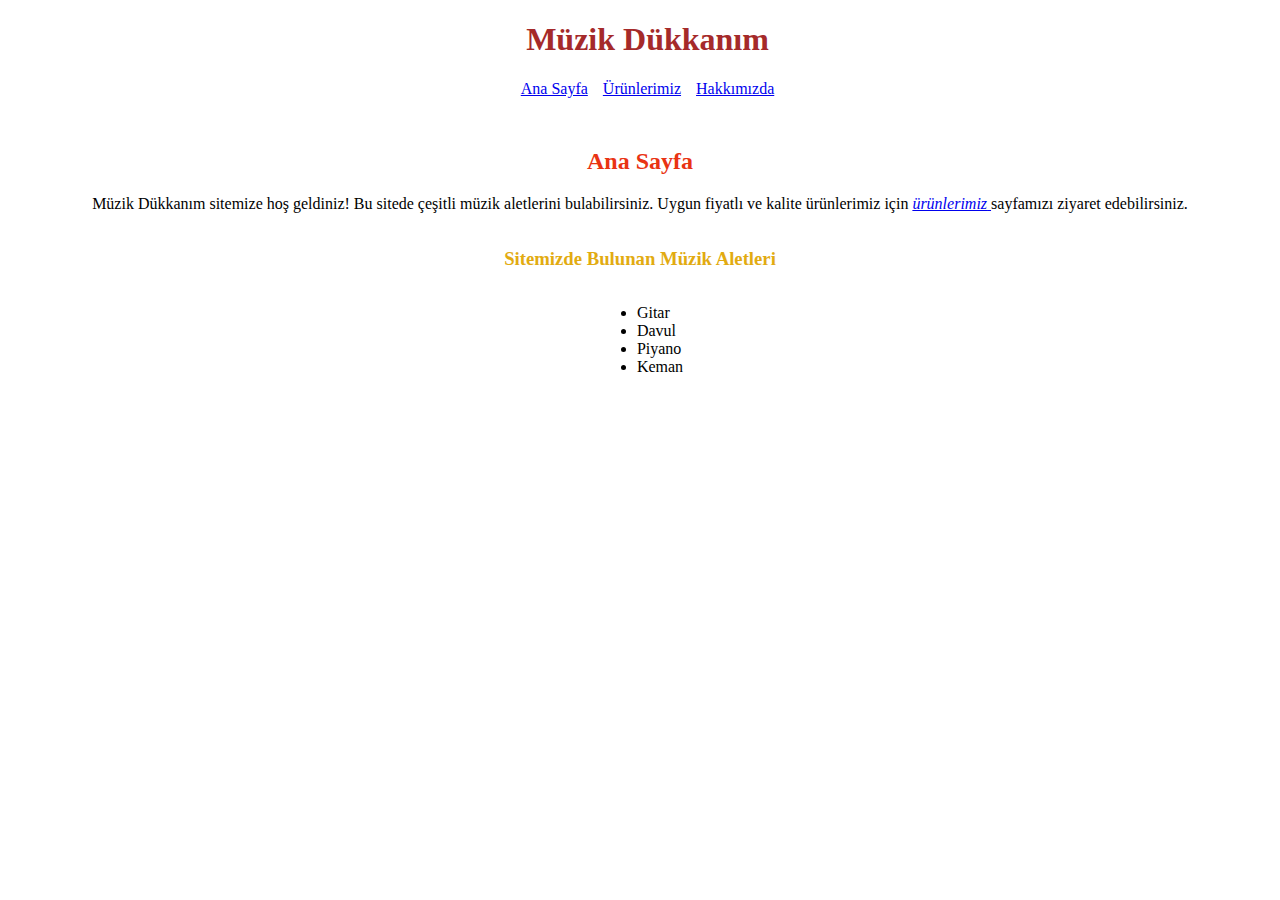
<file: Css/CssÖdev1/index.html>
<!DOCTYPE html>
<html lang="en">
  <head>
    <meta charset="UTF-8" />
    <meta http-equiv="X-UA-Compatible" content="IE=edge" />
    <meta name="viewport" content="width=device-width, initial-scale=1.0" />
    <title>Anasayfa</title>
    <link rel="stylesheet" href="style.css" />
  </head>
  <body>
    <header>
      <h1 class="baslık">Müzik Dükkanım</h1>
    </header>
    <nav>
      <ul class="nav-list">
        <li><a href="index.html">Ana Sayfa</a></li>
        <li><a href="products.html">Ürünlerimiz</a></li>
        <li><a href="aboutUs.html">Hakkımızda</a></li>
      </ul>
    </nav>
    <main>
      <div class="page-container">
        <h2>Ana Sayfa</h2>
        <p>
          Müzik Dükkanım sitemize hoş geldiniz! Bu sitede çeşitli müzik
          aletlerini bulabilirsiniz. Uygun fiyatlı ve kalite ürünlerimiz için
          <a href="products.html"><i>ürünlerimiz</i> </a> sayfamızı ziyaret
          edebilirsiniz.
        </p>
      </div>
      <div class="products">
        <h3>Sitemizde Bulunan Müzik Aletleri</h3>
        <ul class="anasayfalist">
          <li>Gitar</li>
          <li>Davul</li>
          <li>Piyano</li>
          <li>Keman</li>
        </ul>
      </div>
    </main>
  </body>
</html>
</file>
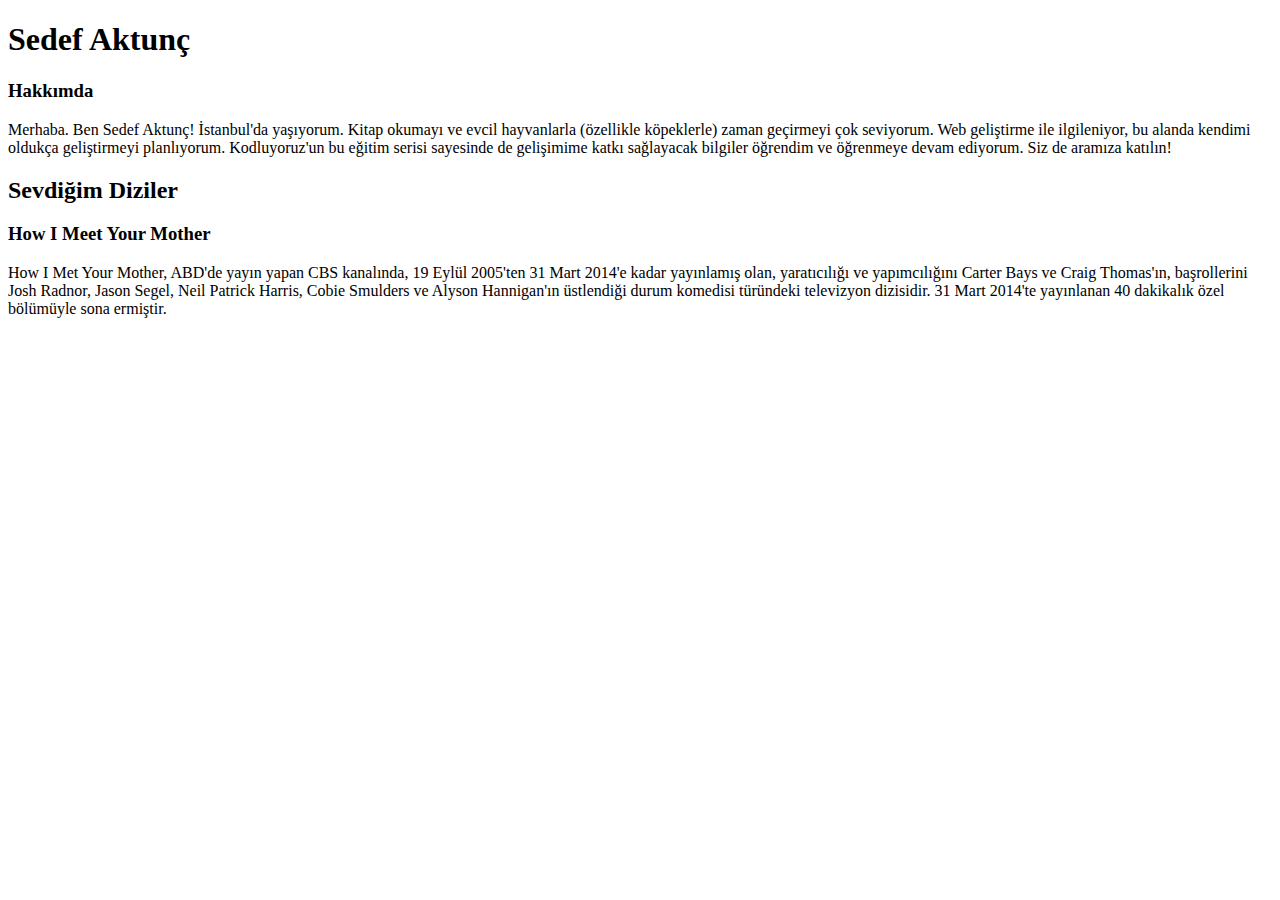
<file: Html/HtmlÖdev1/index.html>
<!DOCTYPE html>
<html lang="en">
  <head>
    <meta charset="UTF-8" />
    <meta http-equiv="X-UA-Compatible" content="IE=edge" />
    <meta name="viewport" content="width=device-width, initial-scale=1.0" />
    <title>Document</title>
  </head>
  <body>
    <h1>Sedef Aktunç</h1>
    <div class="aboutMe">
      <h3>Hakkımda</h3>
      <p>
        Merhaba. Ben Sedef Aktunç! İstanbul'da yaşıyorum. Kitap okumayı ve evcil
        hayvanlarla (özellikle köpeklerle) zaman geçirmeyi çok seviyorum. Web
        geliştirme ile ilgileniyor, bu alanda kendimi oldukça geliştirmeyi
        planlıyorum. Kodluyoruz'un bu eğitim serisi sayesinde de gelişimime
        katkı sağlayacak bilgiler öğrendim ve öğrenmeye devam ediyorum. Siz de
        aramıza katılın!
      </p>
    </div>
    <div class="favorites">
      <h2>Sevdiğim Diziler</h2>
      <div class="tvSeries">
        <h3>How I Meet Your Mother</h3>
        <p>
          How I Met Your Mother, ABD'de yayın yapan CBS kanalında, 19 Eylül
          2005'ten 31 Mart 2014'e kadar yayınlamış olan, yaratıcılığı ve
          yapımcılığını Carter Bays ve Craig Thomas'ın, başrollerini Josh
          Radnor, Jason Segel, Neil Patrick Harris, Cobie Smulders ve Alyson
          Hannigan'ın üstlendiği durum komedisi türündeki televizyon dizisidir.
          31 Mart 2014'te yayınlanan 40 dakikalık özel bölümüyle sona ermiştir.
        </p>
      </div>
    </div>
  </body>
</html>
</file>
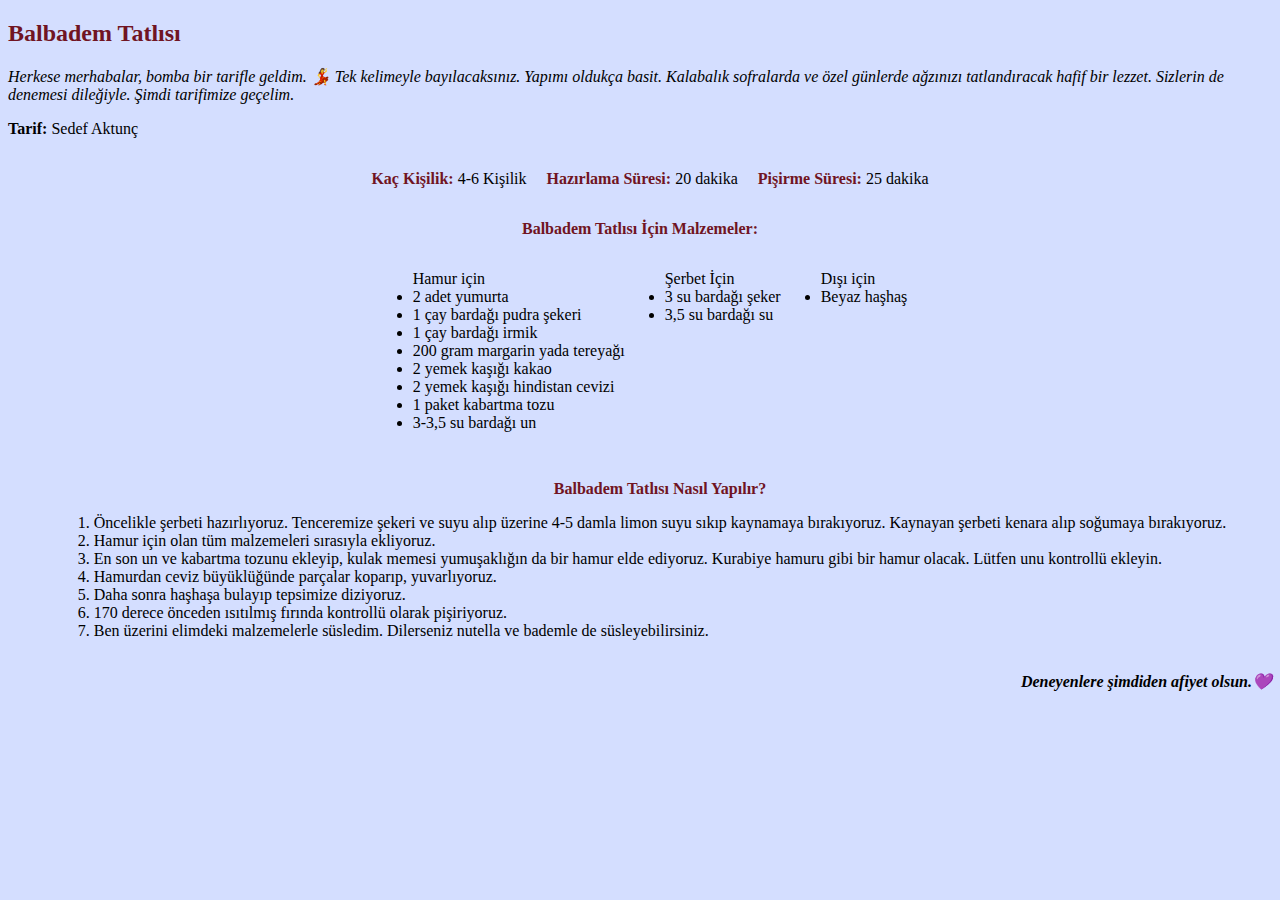
<file: Html/HtmlÖdev3/index.html>
<!DOCTYPE html>
<html lang="en">
  <head>
    <meta charset="UTF-8" />
    <meta http-equiv="X-UA-Compatible" content="IE=edge" />
    <meta name="viewport" content="width=device-width, initial-scale=1.0" />
    <title>Document</title>
    <link rel="stylesheet" href="index.css" />
  </head>
  <body>
    <header>
      <h2>Balbadem Tatlısı</h2>
      <p style="font-style: italic">
        Herkese merhabalar, bomba bir tarifle geldim. 💃 Tek kelimeyle
        bayılacaksınız. Yapımı oldukça basit. Kalabalık sofralarda ve özel
        günlerde ağzınızı tatlandıracak hafif bir lezzet. Sizlerin de denemesi
        dileğiyle. Şimdi tarifimize geçelim.
      </p>
      <p><b>Tarif:</b> Sedef Aktunç</p>
    </header>
    <main>
      <div class="preparation">
        <p><b>Kaç Kişilik:</b> 4-6 Kişilik</p>
        <p><b>Hazırlama Süresi:</b> 20 dakika</p>
        <p><b>Pişirme Süresi:</b> 25 dakika</p>
      </div>
      <p class="necessaries">Balbadem Tatlısı İçin Malzemeler:</p>
      <div class="ingredients">
        <ul>
          Hamur için
          <li>2 adet yumurta</li>
          <li>1 çay bardağı pudra şekeri</li>
          <li>1 çay bardağı irmik</li>
          <li>200 gram margarin yada tereyağı</li>
          <li>2 yemek kaşığı kakao</li>
          <li>2 yemek kaşığı hindistan cevizi</li>
          <li>1 paket kabartma tozu</li>
          <li>3-3,5 su bardağı un</li>
        </ul>
        <ul>
          Şerbet İçin
          <li>3 su bardağı şeker</li>
          <li>3,5 su bardağı su</li>
        </ul>
        <ul>
          Dışı için
          <li>Beyaz haşhaş</li>
        </ul>
      </div>
      <div class="howTo">
        <ol>
          <p>Balbadem Tatlısı Nasıl Yapılır?</p>
          <li>
            Öncelikle şerbeti hazırlıyoruz. Tenceremize şekeri ve suyu alıp
            üzerine 4-5 damla limon suyu sıkıp kaynamaya bırakıyoruz. Kaynayan
            şerbeti kenara alıp soğumaya bırakıyoruz.
          </li>
          <li>Hamur için olan tüm malzemeleri sırasıyla ekliyoruz.</li>
          <li>
            En son un ve kabartma tozunu ekleyip, kulak memesi yumuşaklığın da
            bir hamur elde ediyoruz. Kurabiye hamuru gibi bir hamur olacak.
            Lütfen unu kontrollü ekleyin.
          </li>
          <li>Hamurdan ceviz büyüklüğünde parçalar koparıp, yuvarlıyoruz.</li>
          <li>Daha sonra haşhaşa bulayıp tepsimize diziyoruz.</li>
          <li>
            170 derece önceden ısıtılmış fırında kontrollü olarak pişiriyoruz.
          </li>
          <li>
            Ben üzerini elimdeki malzemelerle süsledim. Dilerseniz nutella ve
            bademle de süsleyebilirsiniz.
          </li>
        </ol>
      </div>
    </main>
    <footer>
      <p>Deneyenlere şimdiden afiyet olsun.💜</p>
    </footer>
  </body>
</html>
</file>
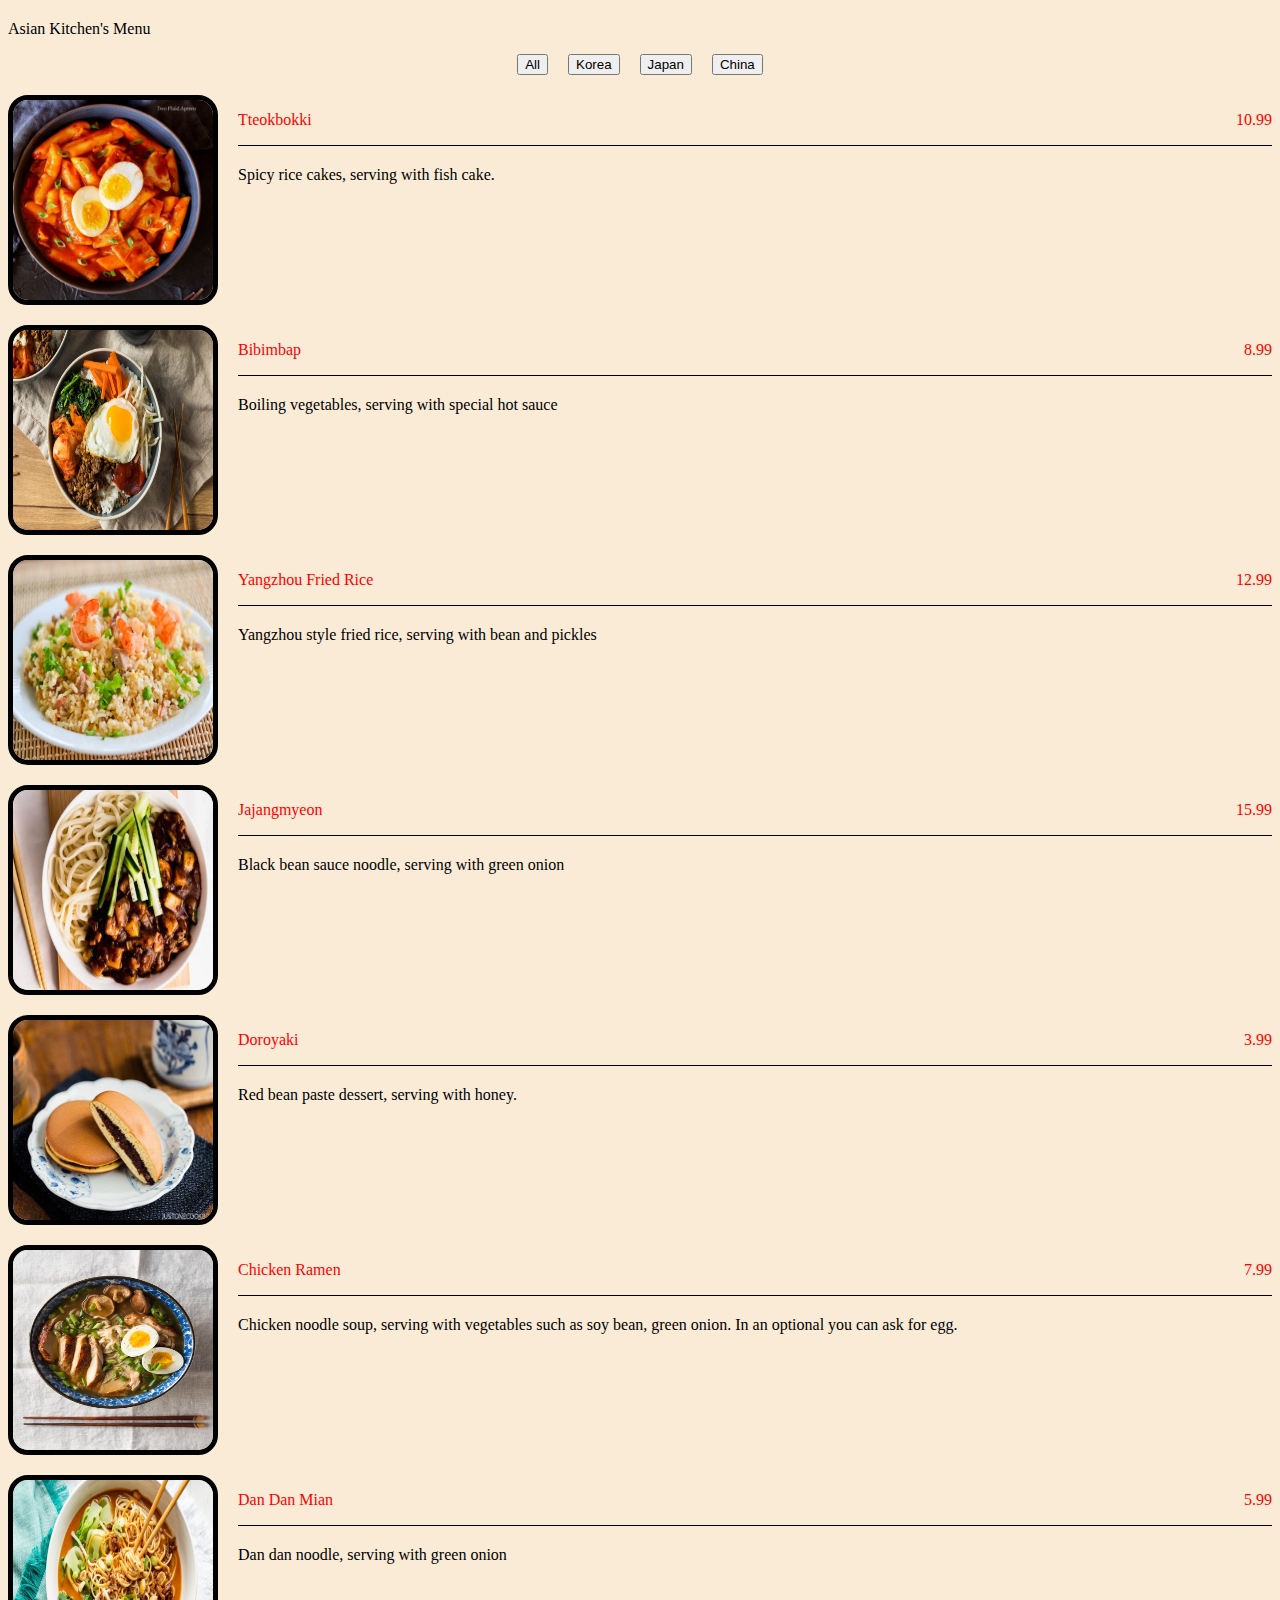
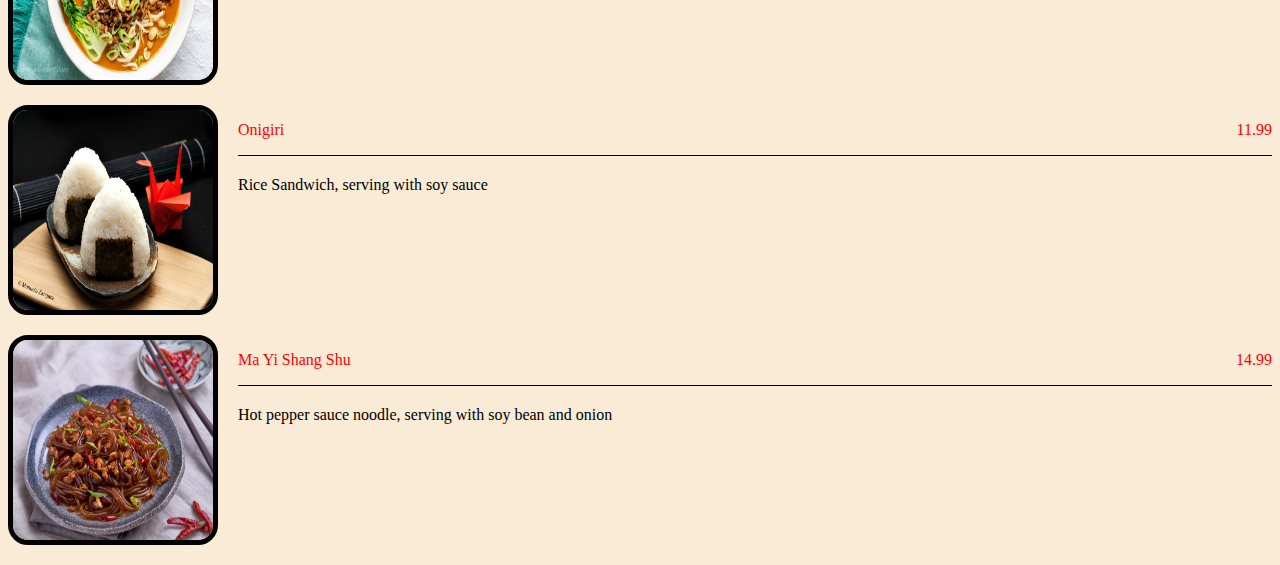
<file: JavaScript/JsÖdev3/index.html>
<!DOCTYPE html>
<html lang="en">
  <head>
    <meta charset="UTF-8" />
    <meta http-equiv="X-UA-Compatible" content="IE=edge" />
    <meta name="viewport" content="width=device-width, initial-scale=1.0" />
    <title>Document</title>
    <link
      href="https://cdn.jsdelivr.net/npm/bootstrap@5.1.3/dist/css/bootstrap.min.css"
      rel="stylesheet"
      integrity="sha384-1BmE4kWBq78iYhFldvKuhfTAU6auU8tT94WrHftjDbrCEXSU1oBoqyl2QvZ6jIW3"
      crossorigin="anonymous"
    />
    <link
      rel="stylesheet"
      href="https://use.fontawesome.com/releases/v5.4.1/css/all.css"
      integrity="sha384-5sAR7xN1Nv6T6+dT2mhtzEpVJvfS3NScPQTrOxhwjIuvcA67KV2R5Jz6kr4abQsz"
      crossorigin="anonymous"
    />
    <link rel="stylesheet" href="./style.css" />
  </head>
  <body>
    <div class="container">
      <div class="row">
        <div id="header" class="col-md-4 offset-md-4 text-center">
          <p class="fs-1 fw-bold fst-italic">Asian Kitchen's Menu</p>
          <div class="btn-container">
            <button id="all" type="button" class="btn btn-outline-dark">
              All
            </button>
            <button id="korea" type="button" class="btn btn-outline-warning">
              Korea
            </button>
            <button id="japan" type="button" class="btn btn-outline-success">
              Japan
            </button>
            <button id="china" type="button" class="btn btn-outline-info">
              China
            </button>
          </div>
        </div>
      </div>
      <div class="row menu"></div>
    </div>

    <script
      src="https://cdn.jsdelivr.net/npm/@popperjs/core@2.10.2/dist/umd/popper.min.js"
      integrity="sha384-7+zCNj/IqJ95wo16oMtfsKbZ9ccEh31eOz1HGyDuCQ6wgnyJNSYdrPa03rtR1zdB"
      crossorigin="anonymous"
    ></script>
    <script
      src="https://cdn.jsdelivr.net/npm/bootstrap@5.1.3/dist/js/bootstrap.min.js"
      integrity="sha384-QJHtvGhmr9XOIpI6YVutG+2QOK9T+ZnN4kzFN1RtK3zEFEIsxhlmWl5/YESvpZ13"
      crossorigin="anonymous"
    ></script>

    <script src="./index.js"></script>
  </body>
</html>
</file>
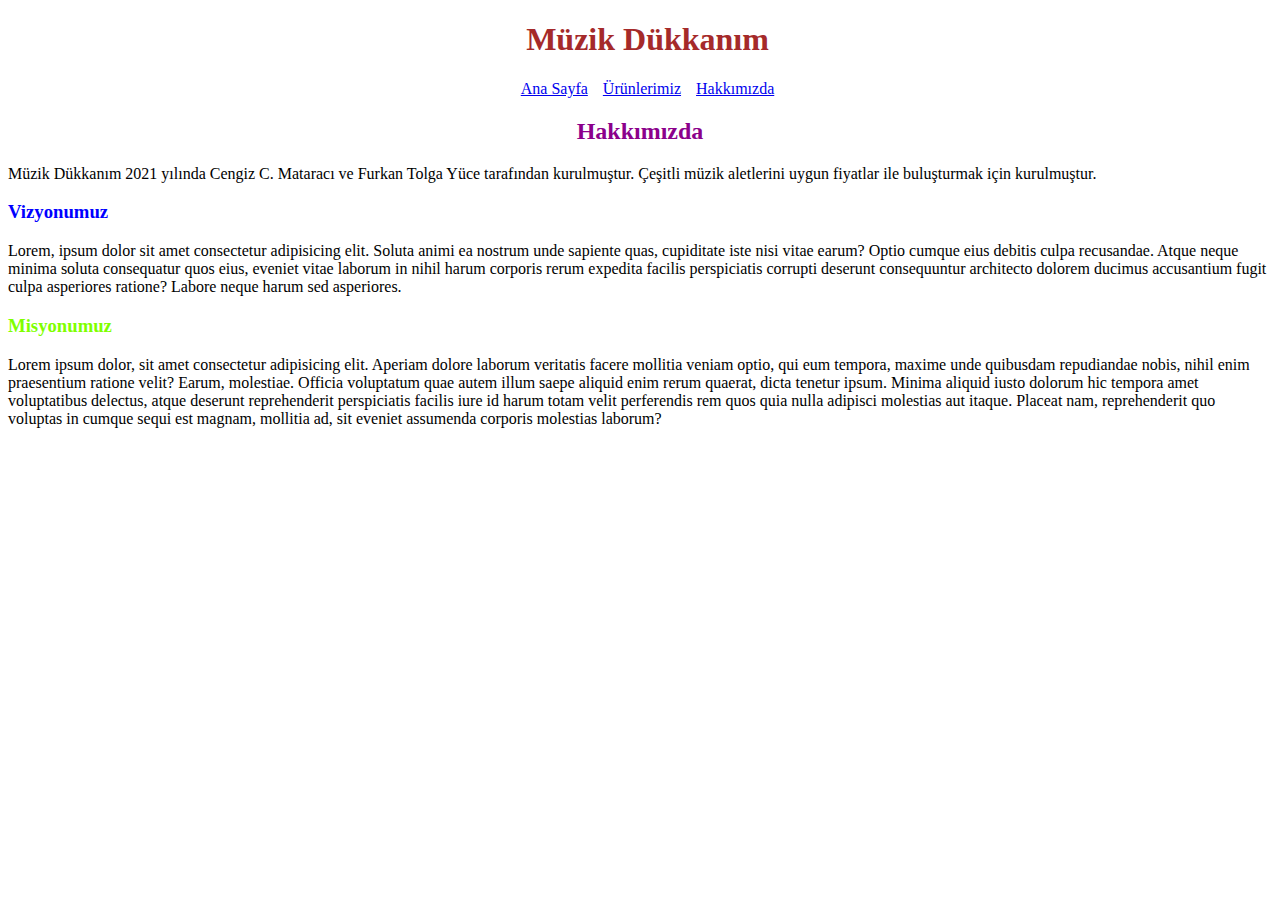
<file: Css/CssÖdev1/aboutUs.html>
<!DOCTYPE html>
<html lang="en">
  <head>
    <meta charset="UTF-8" />
    <meta http-equiv="X-UA-Compatible" content="IE=edge" />
    <meta name="viewport" content="width=device-width, initial-scale=1.0" />
    <title>Hakkımızda</title>
    <link rel="stylesheet" href="style.css" />
  </head>
  <body>
    <header>
      <h1 class="baslık">Müzik Dükkanım</h1>
    </header>
    <nav>
      <ul class="nav-list">
        <li><a href="index.html">Ana Sayfa</a></li>
        <li><a href="products.html">Ürünlerimiz</a></li>
        <li><a href="aboutUs.html">Hakkımızda</a></li>
      </ul>
    </nav>
    <main>
      <div>
        <h2 class="aboutUs-header">Hakkımızda</h2>
        <p>
          Müzik Dükkanım 2021 yılında Cengiz C. Mataracı ve Furkan Tolga Yüce
          tarafından kurulmuştur. Çeşitli müzik aletlerini uygun fiyatlar ile
          buluşturmak için kurulmuştur.
        </p>
      </div>
      <div>
        <h3 style="color: blue">Vizyonumuz</h3>
        <p>
          Lorem, ipsum dolor sit amet consectetur adipisicing elit. Soluta animi
          ea nostrum unde sapiente quas, cupiditate iste nisi vitae earum? Optio
          cumque eius debitis culpa recusandae. Atque neque minima soluta
          consequatur quos eius, eveniet vitae laborum in nihil harum corporis
          rerum expedita facilis perspiciatis corrupti deserunt consequuntur
          architecto dolorem ducimus accusantium fugit culpa asperiores ratione?
          Labore neque harum sed asperiores.
        </p>
      </div>
      <div>
        <h3 style="color: chartreuse">Misyonumuz</h3>
        <p>
          Lorem ipsum dolor, sit amet consectetur adipisicing elit. Aperiam
          dolore laborum veritatis facere mollitia veniam optio, qui eum
          tempora, maxime unde quibusdam repudiandae nobis, nihil enim
          praesentium ratione velit? Earum, molestiae. Officia voluptatum quae
          autem illum saepe aliquid enim rerum quaerat, dicta tenetur ipsum.
          Minima aliquid iusto dolorum hic tempora amet voluptatibus delectus,
          atque deserunt reprehenderit perspiciatis facilis iure id harum totam
          velit perferendis rem quos quia nulla adipisci molestias aut itaque.
          Placeat nam, reprehenderit quo voluptas in cumque sequi est magnam,
          mollitia ad, sit eveniet assumenda corporis molestias laborum?
        </p>
      </div>
    </main>
  </body>
</html>
</file>
<file: Css/CssÖdev1/style.css>
.baslık {
  margin-left: 15px;
  text-align: center;
  font-weight: bold;
  color: brown;
}

nav {
  display: flex;
  justify-content: center;
}
nav > .nav-list {
  display: flex;
  list-style: none;
  text-align: center;
  padding: 0;
  margin: 0;
}
nav > .nav-list > li {
  color: rgb(117, 178, 214);
  margin-left: 15px;
}
main > .page-container {
  margin-top: 50px;
  text-align: center;
}
main > .page-container > h2 {
  color: rgb(233, 51, 19);
}
main > .products {
  display: flex;
  flex-direction: column;
  align-content: center;
  align-items: center;
  justify-content: center;
}
main > .products > h3 {
  color: rgb(226, 171, 17);
}
main > .products-header {
  margin-top: 50px;
}
main > .products-header,
.products-list {
  display: flex;
  flex-direction: column;
  align-items: center;
  padding: 0px;
}
main > .products-list > li {
  margin-top: 40px;
}
main > div > .aboutUs-header {
  text-align: center;
  color: darkmagenta;
}
</file>
<file: Html/HtmlÖdev3/index.css>
body {
  background-color: rgb(212, 222, 255);
}
header > h2 {
  color: rgb(112, 20, 35);
}

main > .preparation {
  display: flex;
  justify-content: center;
  flex-direction: row;
}
main > .preparation > p {
  margin-left: 20px;
}
main > .preparation > p > b {
  color: rgb(112, 20, 35);
}
main > .necessaries {
  text-align: center;
  color: rgb(112, 20, 35);
  font-weight: bolder;
}
main > .ingredients {
  display: flex;
  flex-direction: row;
  align-items: stretch;
  justify-content: center;
}
main > .howTo {
  display: flex;
  justify-content: center;
}
main > .howTo > ol > p {
  color: rgb(112, 20, 35);
  font-weight: bolder;
  text-align: center;
}
footer {
  font-style: italic;
  text-align: end;
  font-weight: bolder;
}
</file>
<file: JavaScript/JsÖdev3/style.css>
body {
  background-color: antiquewhite;
}

#header {
  margin-bottom: 20px;
  margin-top: 20px;
}

.btn-container {
  display: -webkit-box;
  display: -ms-flexbox;
  display: flex;
  -webkit-box-orient: horizontal;
  -webkit-box-direction: normal;
      -ms-flex-direction: row;
          flex-direction: row;
  -webkit-box-pack: center;
      -ms-flex-pack: center;
          justify-content: center;
  -webkit-box-align: center;
      -ms-flex-align: center;
          align-items: center;
}

.btn-container > .btn {
  margin-right: 20px;
}

.btn-container > .btn:last-child {
  margin-right: 0px;
}

.menuItem {
  display: -webkit-box;
  display: -ms-flexbox;
  display: flex;
  margin-bottom: 20px;
}

.menuItem > .comment {
  width: 100%;
}

.menuItem > .comment > .name {
  display: -webkit-box;
  display: -ms-flexbox;
  display: flex;
  -webkit-box-orient: horizontal;
  -webkit-box-direction: normal;
      -ms-flex-direction: row;
          flex-direction: row;
  -webkit-box-pack: justify;
      -ms-flex-pack: justify;
          justify-content: space-between;
  border-bottom: 1px solid black;
  color: red;
}

.menuItem > .comment > .menuText {
  margin-top: 20px;
}

.menuItem > .foodImg {
  min-width: 200px;
  width: 200px;
  height: 200px;
  margin-right: 20px;
  border-radius: 20px;
  border: 5px solid black;
}
/*# sourceMappingURL=style.css.map */
</file>
